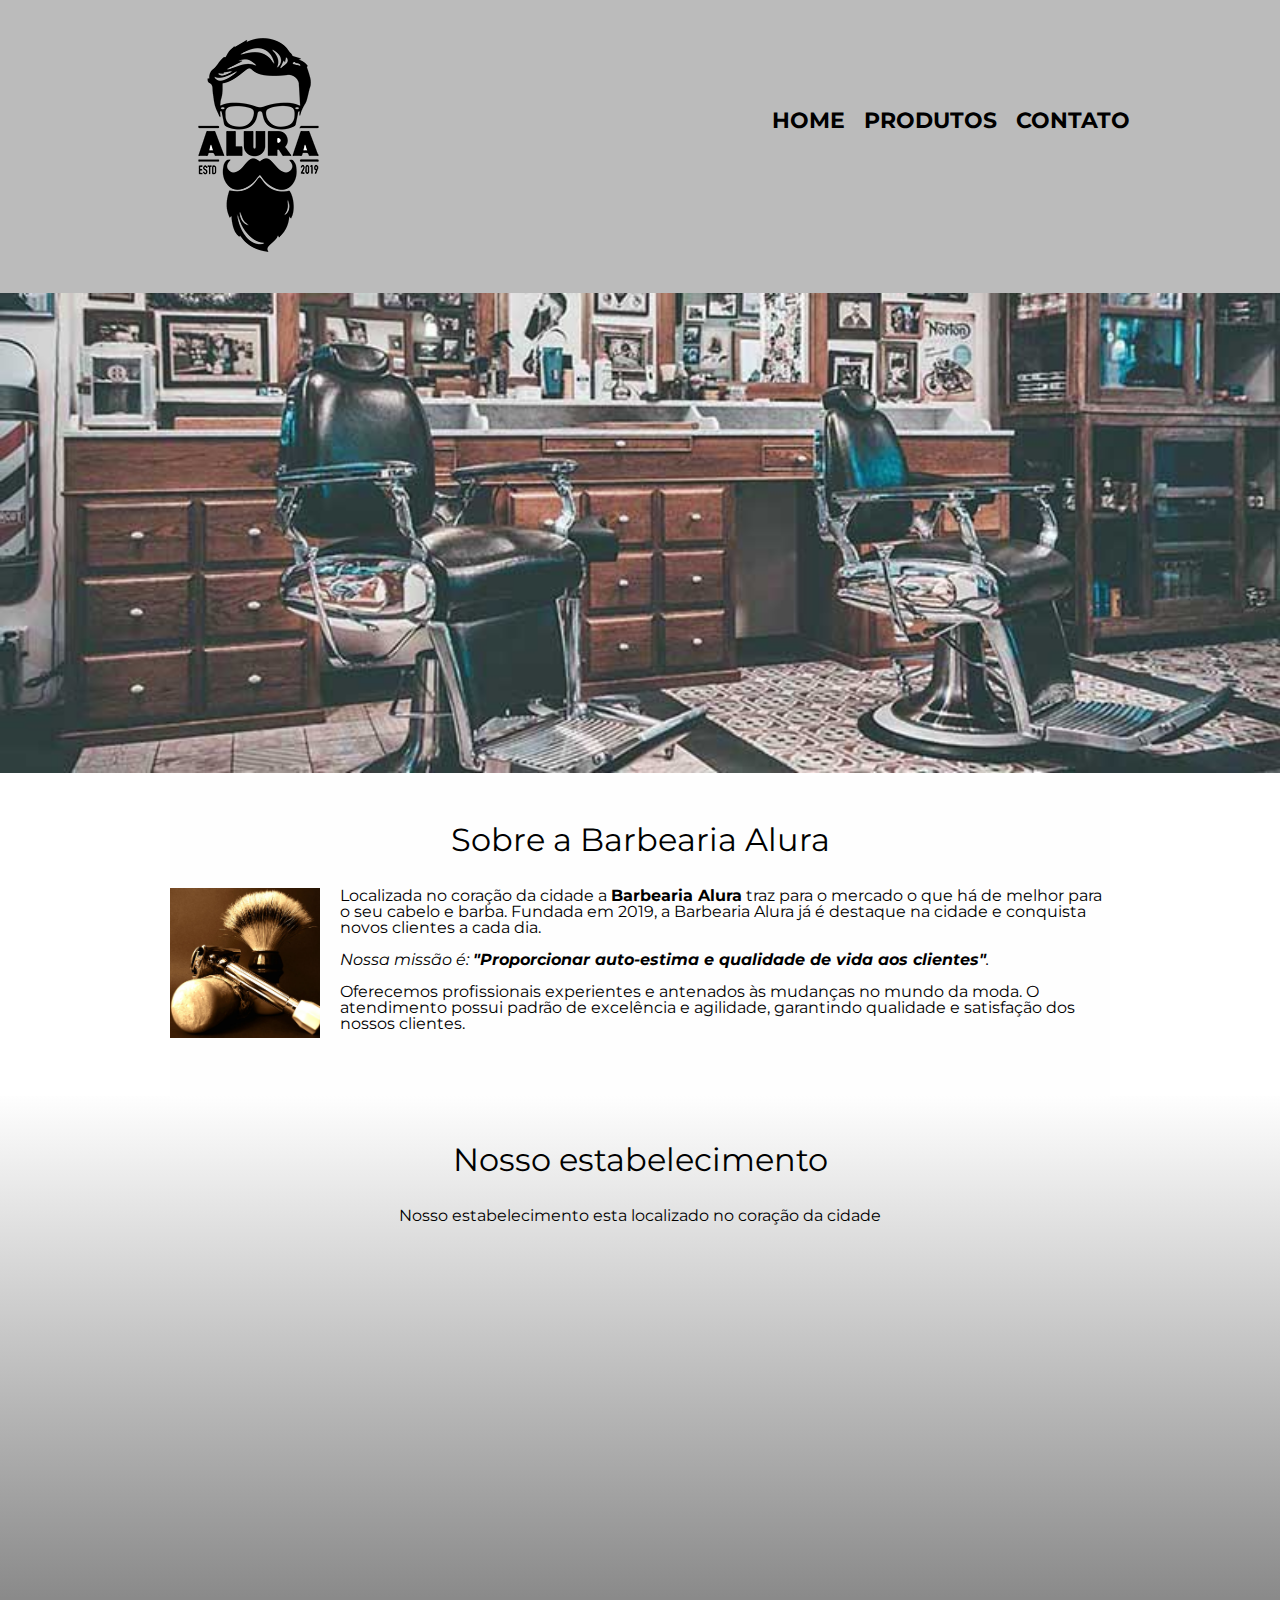
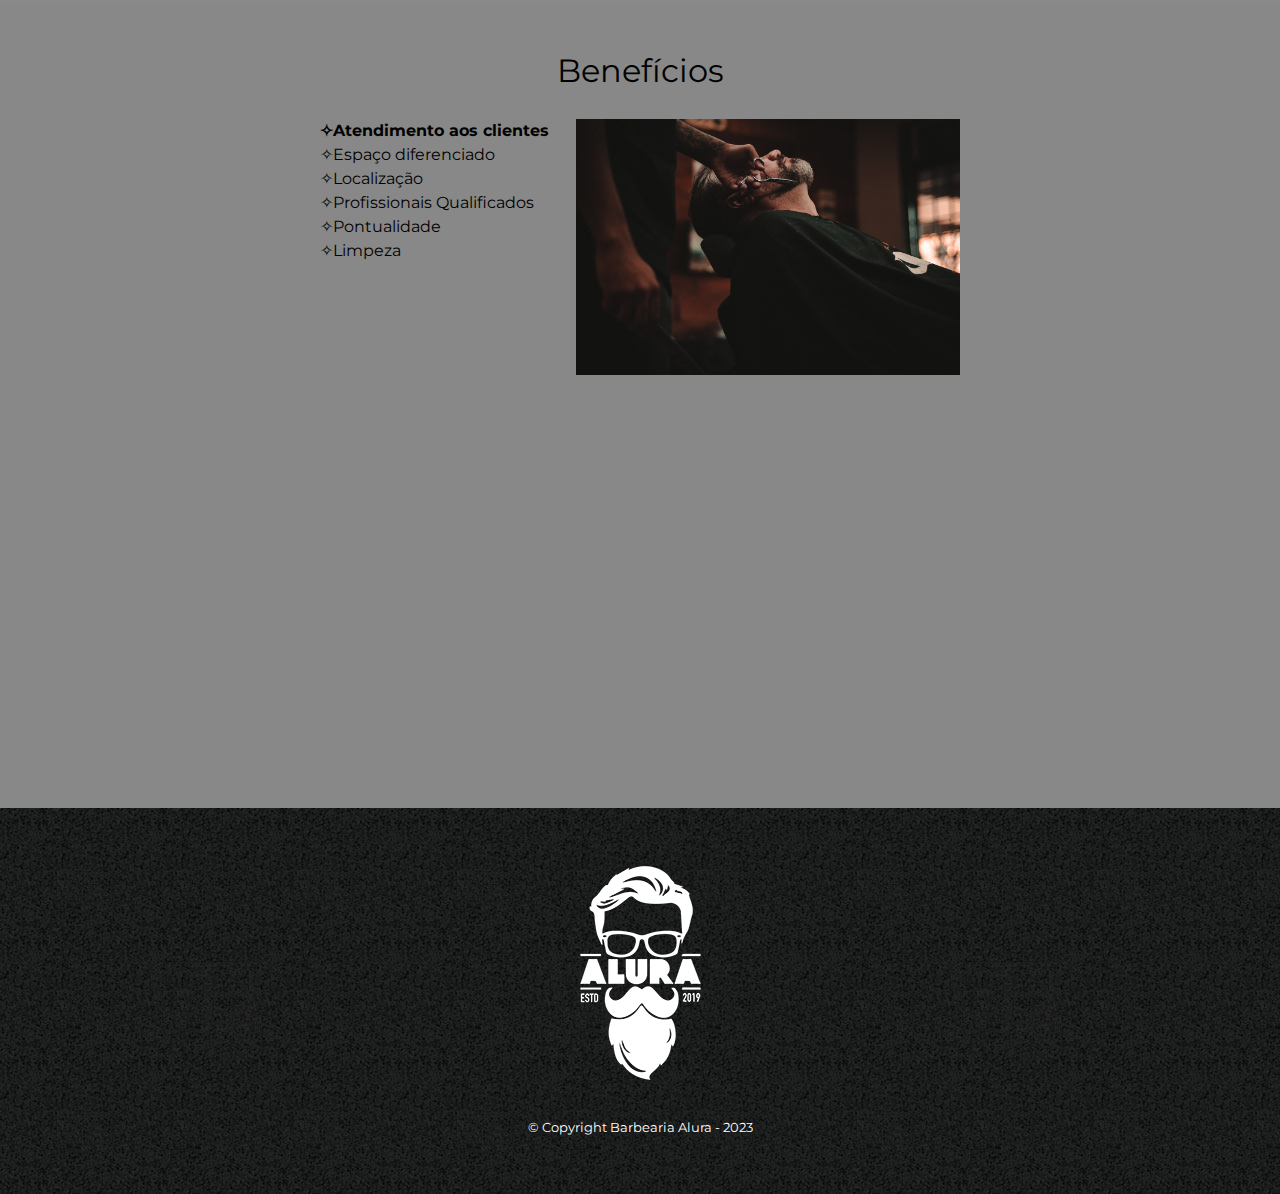
<file: index.html>
<!DOCTYPE html>
<html lang="pt-br">

<head>
    <meta charset="UTF-8">
    <meta http-equiv="X-UA-Compatible" content="IE=edge">
    <meta name="viewport" content="width=device-width, initial-scale=1.0">
    <link rel="stylesheet" href="reset.css">
    <link rel="stylesheet" href="style.css">
    <link rel="preconnect" href="https://fonts.googleapis.com">
    <link rel="preconnect" href="https://fonts.gstatic.com" crossorigin>
    <link href="https://fonts.googleapis.com/css2?family=Montserrat:wght@500&display=swap" rel="stylesheet">
    <title>Barbearia Alura</title>
</head>

<body>
    <header>
        <div class="caixa">
            <h1><img src="logo.png" alt="Logo da Barbearia Alura"></h1>
            <nav>
                <ul class="navegacao">
                    <li><a href="index.html">Home</a></li>
                    <li><a href="produtos.html">Produtos</a></li>
                    <li><a href="contato.html">Contato</a></li>
                </ul>
            </nav>
        </div>
    </header>

    <img class="banner" src="banner.jpg">

    <main>
        <section class="principal">
            <h2 class="titulo-principal">Sobre a Barbearia Alura</h2>

            <img class="utensilios" src="utensilios.jpg" alt="Utensilios de um barbeiro">

            <p> Localizada no coração da cidade a <strong>Barbearia Alura</strong> traz para o mercado o que há de
                melhor
                para o
                seu cabelo e barba. Fundada em 2019, a Barbearia Alura já é destaque na cidade e conquista novos
                clientes a
                cada dia.
            </p>
            <p class="missao"><em>
                    Nossa missão é: <strong>"Proporcionar auto-estima e qualidade de vida aos clientes"</strong>.
                </em></p>
            <p>
                Oferecemos profissionais experientes e antenados às mudanças no mundo da moda. O atendimento possui
                padrão
                de excelência e agilidade, garantindo qualidade e satisfação dos nossos clientes.
            </p>
        </section>

        <section class="mapa">
            <h3 class="titulo-principal">Nosso estabelecimento</h3>
            <p>Nosso estabelecimento esta localizado no coração da cidade</p>

            <div class="mapa-conteudo">
                <iframe
                src="https://www.google.com/maps/embed?pb=!1m18!1m12!1m3!1d29254.067542661556!2d-46.66263220858217!3d-23.577117559019552!2m3!1f0!2f0!3f0!3m2!1i1024!2i768!4f13.1!3m3!1m2!1s0x94ce5bd9bb943bf5%3A0x6f642995c970f0fe!2scaelum%20alura!5e0!3m2!1spt-BR!2sbr!4v1681864790014!5m2!1spt-BR!2sbr"
                width="100%" height="300" style="border:0;" allowfullscreen="" loading="lazy"
                referrerpolicy="no-referrer-when-downgrade"></iframe>
            </div>
        </section>

        <section class="beneficios">
            <h3 class="titulo-principal">Benefícios</h3>

            <div class="conteudo-beneficios">
                <ul class="lista-beneficios">
                    <li class="itens">Atendimento aos clientes</li>
                    <li class="itens">Espaço diferenciado</li>
                    <li class="itens">Localização</li>
                    <li class="itens">Profissionais Qualificados</li>
                    <li class="itens">Pontualidade</li>
                    <li class="itens">Limpeza</li>
                </ul><img src="beneficios.jpg" class="imagem-beneficios">
            </div>


            <div class="video">
                <iframe width="560" height="315" src="https://www.youtube.com/embed/wcVVXUV0YUY" frameborder="0"
                    allow="accelerometer; autoplay; encrypted-media; gyroscope; picture-in-picture"
                    allowfullscreen></iframe>
            </div>

        </section>
    </main>


    <footer>
        <img src="logo-branco.png" alt="Logo da Barbearia Alura">
        <p class="copyright">&copy; Copyright Barbearia Alura - 2023</p>
    </footer>

</body>

</html>
</file>
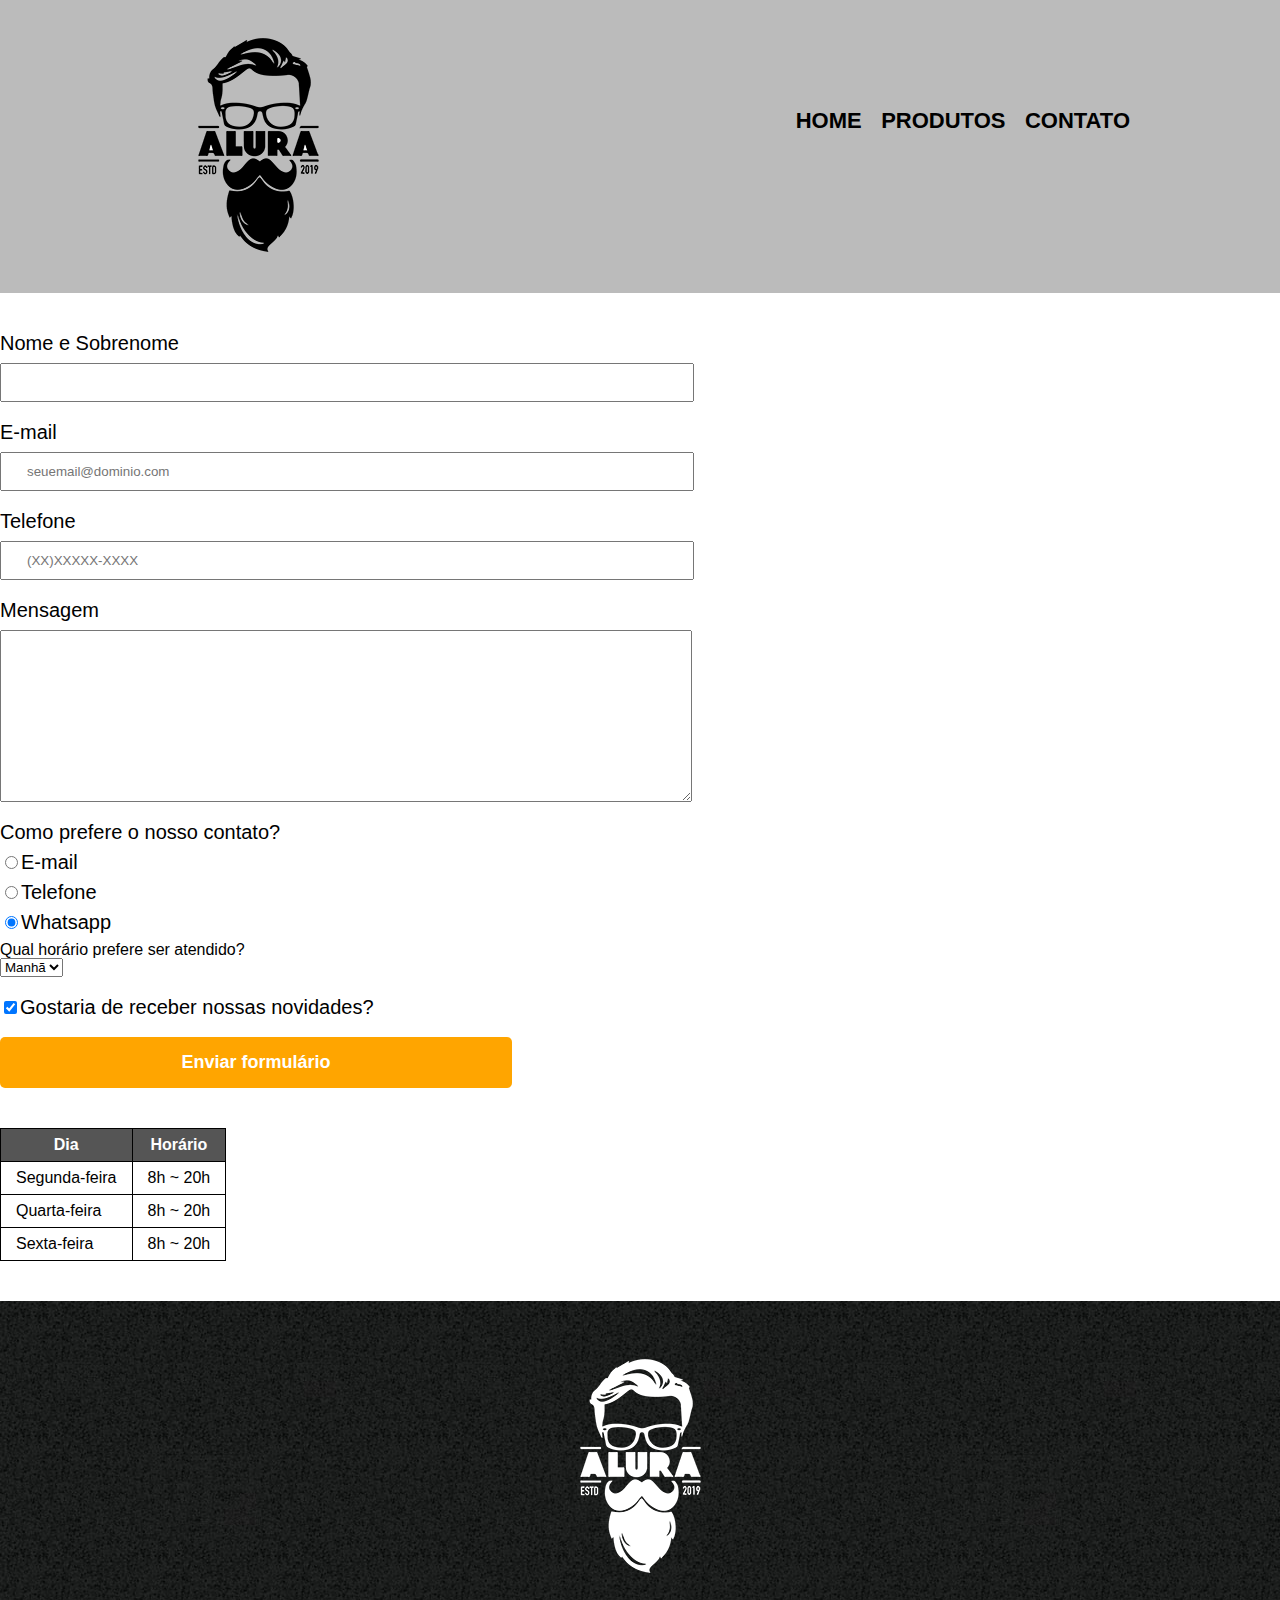
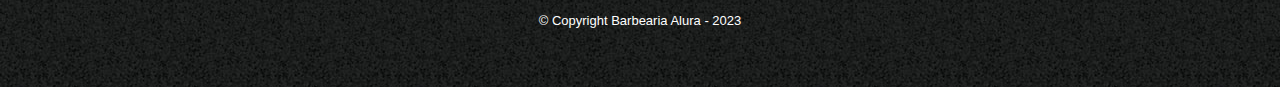
<file: contato.html>
<!DOCTYPE html>
<html lang="pt-br">

<head>
    <meta charset="UTF-8">
    <meta http-equiv="X-UA-Compatible" content="IE=edge">
    <meta name="viewport" content="width=device-width, initial-scale=1.0">
    <link rel="stylesheet" href="reset.css">
    <link rel="stylesheet" href="style.css">
    <title>Contatos - Barbearia Alura</title>
</head>

<body>
    <header>
        <div class="caixa">
            <h1><img src="logo.png" alt="Logo da Barbearia Alura"></h1>
            <nav>
                <ul class="navegacao">
                    <li><a href="index.html">Home</a></li>
                    <li><a href="produtos.html">Produtos</a></li>
                    <li><a href="contato.html">Contato</a></li>
                </ul>
            </nav>
        </div>
    </header>

    <main>
        <form action="">
            <label for="nomesobrenome">Nome e Sobrenome</label>
            <input type="text" id="nomesobrenome" class="input-padrao" required>

            <label for="email">E-mail</label>
            <input type="email" id="email" class="input-padrao" required placeholder="seuemail@dominio.com">

            <label for="telefone">Telefone</label>
            <input type="tel" id="telefone" class="input-padrao" required placeholder="(XX)XXXXX-XXXX">

            <label for="mensagem">Mensagem</label>
            <textarea id="mensagem" class="input-padrao" cols="70" rows="10" required></textarea>

            <fieldset>
                <legend>Como prefere o nosso contato?</legend>

                <label for="radio-email"><input type="radio" name="contato" value="radio-email">E-mail</label>

                <label for="radio-telefone"><input type="radio" name="contato" value="radio-telefone">Telefone</label>

                <label for="radio-whatsapp"><input type="radio" name="contato" value="radio-whatsapp" checked>Whatsapp</label>
            </fieldset>

            <!-- Campo select drop down -->
            <fieldset>
                <p>Qual horário prefere ser atendido?</p>
                <select name="" id="">
                    <option value="">Manhã</option>
                    <option value="">Tarde</option>
                    <option value="">Noite</option>
                </select>
            </fieldset>

            <label class="checkbox"><input type="checkbox" checked>Gostaria de receber nossas novidades?</label>
            <input type="submit" value="Enviar formulário" class="enviar">


        </form>

        <table>
            <thead>
                <tr>
                    <th>Dia</th>
                    <th>Horário</th>
                </tr>
            </thead>

            <tbody>
                <tr>
                    <td>Segunda-feira</td>
                    <td>8h ~ 20h</td>
                </tr>
                <tr>
                    <td>Quarta-feira</td>
                    <td>8h ~ 20h</td>
                </tr>
                <tr>
                    <td>Sexta-feira</td>
                    <td>8h ~ 20h</td>
                </tr>
            </tbody>
        </table>
    </main>

    <footer>
        <img src="logo-branco.png" alt="Logo da Barbearia Alura">
        <p class="copyright">&copy; Copyright Barbearia Alura - 2023</p>
    </footer>
</body>

</html>
</file>
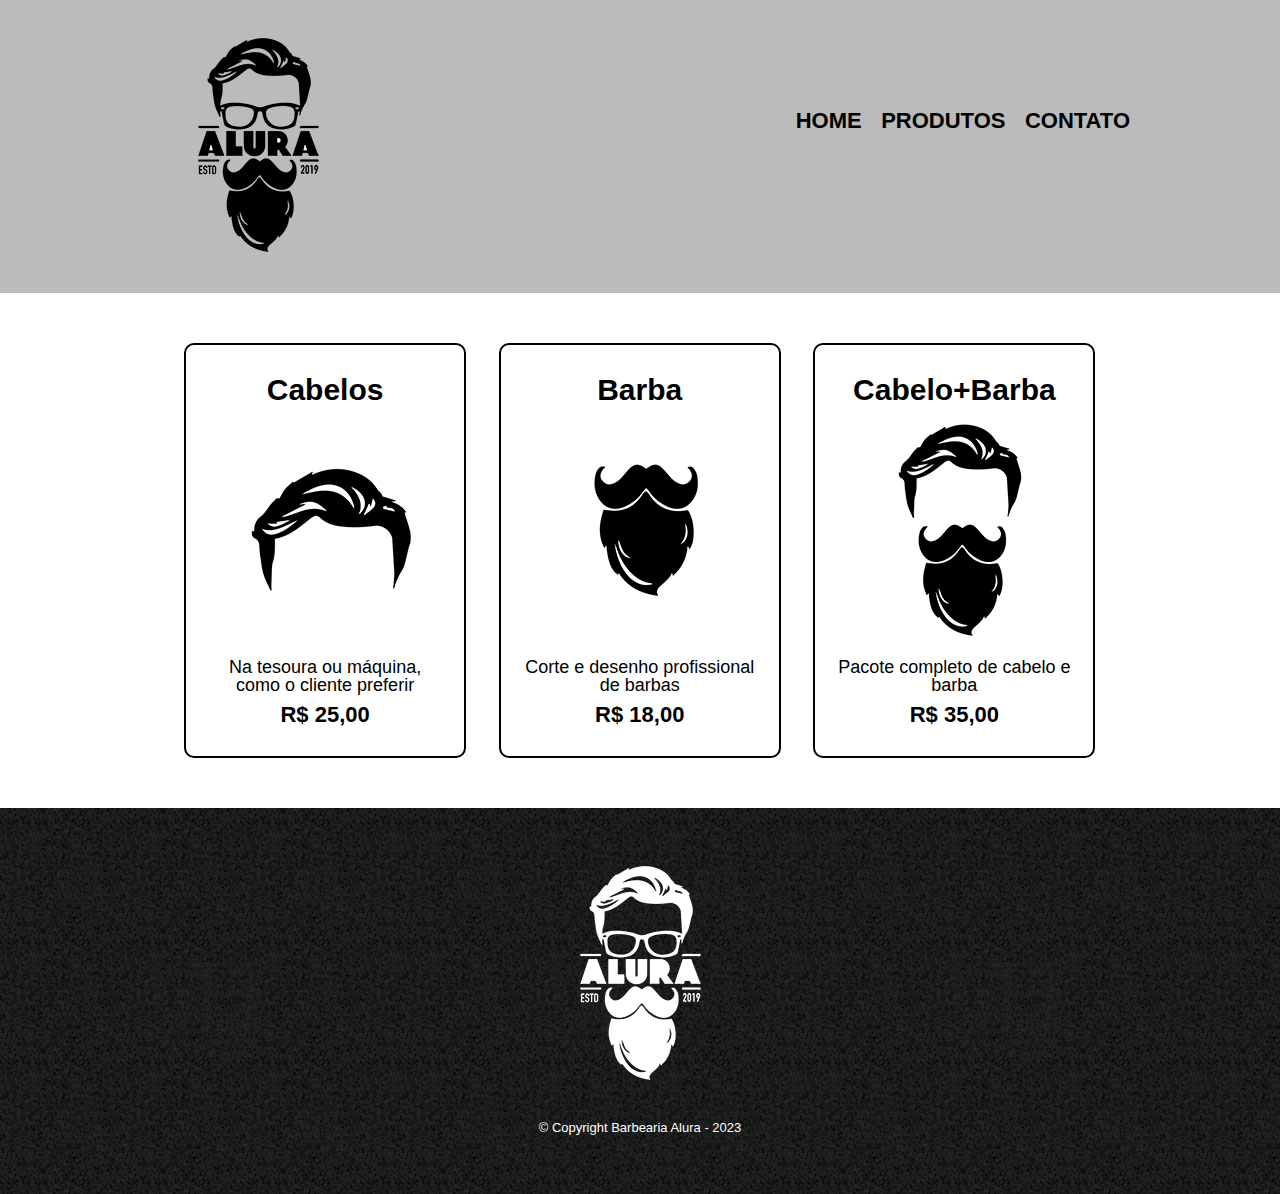
<file: produtos.html>
<!DOCTYPE html>
<html lang="pt-br">

<head>
    <meta charset="UTF-8">
    <meta http-equiv="X-UA-Compatible" content="IE=edge">
    <meta name="viewport" content="width=device-width, initial-scale=1.0">
    <link rel="stylesheet" href="reset.css">
    <link rel="stylesheet" href="style.css">
    <title>Produtos - Barbearia Alura</title>
</head>

<body>
    <header>
            <div class="caixa">
                <h1><img src="logo.png"></h1>
                <nav>
                    <ul class="navegacao">
                        <li><a href="index.html">Home</a></li>
                        <li><a href="produtos.html">Produtos</a></li>
                        <li><a href="contato.html">Contato</a></li>
                    </ul>
                </nav>
            </div>
    </header>

    <main>
        <ul class="produtos">
            <li>
                <h2>Cabelos</h2>
                <img src="cabelo.jpg">
                <p class="produto-descricao">Na tesoura ou máquina, como o cliente preferir</p>
                <p class="produto-preco">R$ 25,00</p>
            </li>
            <li>
                <h2>Barba</h2>
                <img src="barba.jpg">
                <p class="produto-descricao">Corte e desenho profissional de barbas</p>
                <p class="produto-preco">R$ 18,00</p>
            </li>
            <li>
                <h2>Cabelo+Barba</h2>
                <img src="cabelo+barba.jpg">
                <p class="produto-descricao">Pacote completo de cabelo e barba</p>
                <p class="produto-preco">R$ 35,00</p>
            </li>
        </ul>
    </main>

    <footer>
        <img src="logo-branco.png">
        <p class="copyright">&copy; Copyright Barbearia Alura - 2023</p>
    </footer>
</body>

</html>
</file>
<file: style.css>
body {
    font-family: 'Montserrat', sans-serif;
}

header {
    background: #bbbbbb;
}

.caixa {
    position: relative;
    width: 940px;
    margin: 0 auto;
    padding: 20px;
}

nav {
    position: absolute;
    top: 110px;
    right: 0;
}

nav li {
    display: inline;
    margin: 0 0 0 15px;
}

nav a {
    text-transform: uppercase;
    color: #000000;
    font-weight: bold;
    font-size: 22px;
    text-decoration: none;
}

nav a:hover {
    color: #C78C19;
    text-decoration: underline;
}

.produtos {
    width: 940px;
    margin: 0 auto;
    padding: 50px 0;
}

.produtos li {
    display: inline-block;
    text-align: center;
    width: 30%;
    vertical-align: top;
    margin: 0 1.5%;
    padding: 30px 20px;
    box-sizing: border-box;
    border: 2px solid #000000;
    border-radius: 10px;
}

.produtos li:hover {
    border-color: #C78C19;
}

.produtos li:active {
    border-color: #088C19;
}

.produtos li:hover h2 {
    font-size: 34px;
}

.produtos h2 {
    font-size: 30px;
    font-weight: bold;
}

.produto-descricao {
    font-size: 18px;
    margin: 0 0 10px 0;
}

.produto-preco {
    font-size: 22px;
    font-weight: bold;
    margin: 10px 0 0;
}

footer {
    text-align: center;
    background: url("bg.jpg");
    padding: 40px 0;
}

.copyright {
    color: #FFFFFF;
    font-size: 13px;
    margin: 20px;
}

main {}

form {
    margin: 40px 0;
}

/* deixa o formulário na forma correta, um em cima do outro */
form label,
legend {
    display: block;
    font-size: 20px;
    margin: 0 0 10px;
}

/* Layout dos inputs contatos */
.input-padrao {
    display: block;
    margin: 0 0 20px;
    padding: 10px 25px;
    width: 50%;
}

.checkbox {
    margin: 20px 0;
}

.enviar {
    width: 40%;
    padding: 15px 0;
    background: orange;
    color: white;
    font-weight: bold;
    font-size: 18px;
    border: none;
    border-radius: 5px;
    transition: 1s;
    cursor: pointer;
}

.enviar:hover {
    background: darkorange;
    color: black;
    transform: scale(1.2);
}

table {
    margin: 20px 0 40px;
}

thead {
    background: #555555;
    color: white;
    font-weight: bold;
}

td,
th {
    border: 1px solid #000000;
    padding: 8px 15px;
}

/* Css da pagina inicial */
.banner {
    width: 100%;
}

.titulo-principal {
    text-align: center;
    font-size: 2em;
    /* tamanho da fonte 2x o tamanho da fonte principal*/
    margin: 0 0 1em;
    /* margem para baixo 2x o tamanho da fonte principal*/
    clear: left
        /*limpa o float e alinha o conteudo (texto: beneficios) abaixo do fim da imagem*/
}

.principal {
    padding: 3em 0;
    background: #FEFEFE;
    width: 940px;
    margin: 0 auto;
}

.principal p {
    margin: 0 0 1em;
}

.principal strong {
    font-weight: bold;
}

.principal em {
    font-style: italic;
}

.utensilios {
    width: 150px;
    float: left;
    /*eleva o elemento e o conteudo abaixo sobem*/
    margin: 0 20px 20px 0;
}

.mapa {
    padding: 3em 0;
    background: linear-gradient(#FEFEFE, #888888);
}

.mapa-conteudo {
    width: 940px;
    margin: 0 auto;
}

.mapa p {
    margin: 0 0 2em;
    text-align: center;
}

.beneficios {
    padding: 3em 0;
    background: #888888;
}

.conteudo-beneficios {
    width: 640px;
    /*LARGURA*/
    margin: 0 auto;
}

.lista-beneficios {
    width: 40%;
    display: inline-block;
    vertical-align: top;
    /*lista vai alinhar com o topo*/
}

.itens {
    line-height: 1.5;
    /*altura da linha, normalmente é proporcional ao tamanho da fonte*/
}

.itens:first-child {
    font-weight: bold;
}

.itens::before {
    content: "✧";
}

.imagem-beneficios {
    width: 60%;
}

.video {
    width: 560px;
    margin: 2em auto;
}
</file>
